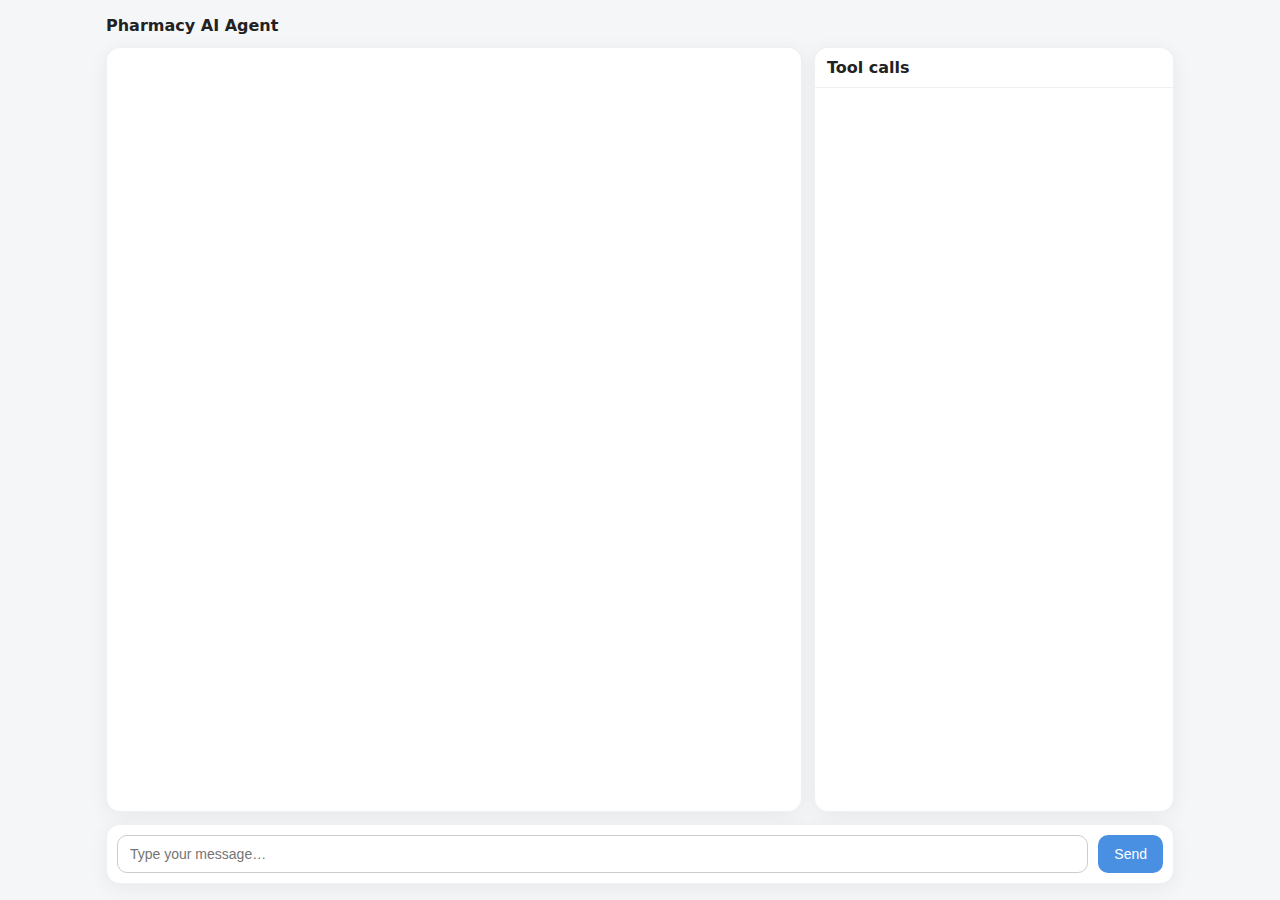
<file: frontend/index.html>
<!DOCTYPE html>
<html lang="en">

<head>
  <meta charset="UTF-8" />
  <meta name="viewport" content="width=device-width, initial-scale=1" />
  <title>Pharmacy AI Agent</title>
  <link rel="stylesheet" href="style.css" />
</head>

<body>
  <div id="app" class="with-inspector">
    <header id="topbar">
      <div id="title">Pharmacy AI Agent</div>
    </header>

    <div id="main">
      <div id="chat-shell">
        <div id="chat"></div>
      </div>

      <aside id="inspector">
        <div id="inspector-header">
          <div class="inspector-title">Tool calls</div>
        </div>
      </aside>
    </div>

    <form id="input-form">
      <input id="user-input" placeholder="Type your message…" autocomplete="off" />
      <button type="submit">Send</button>
    </form>
  </div>

  <script src="app.js?v=2"></script>
</body>

</html>
</file>
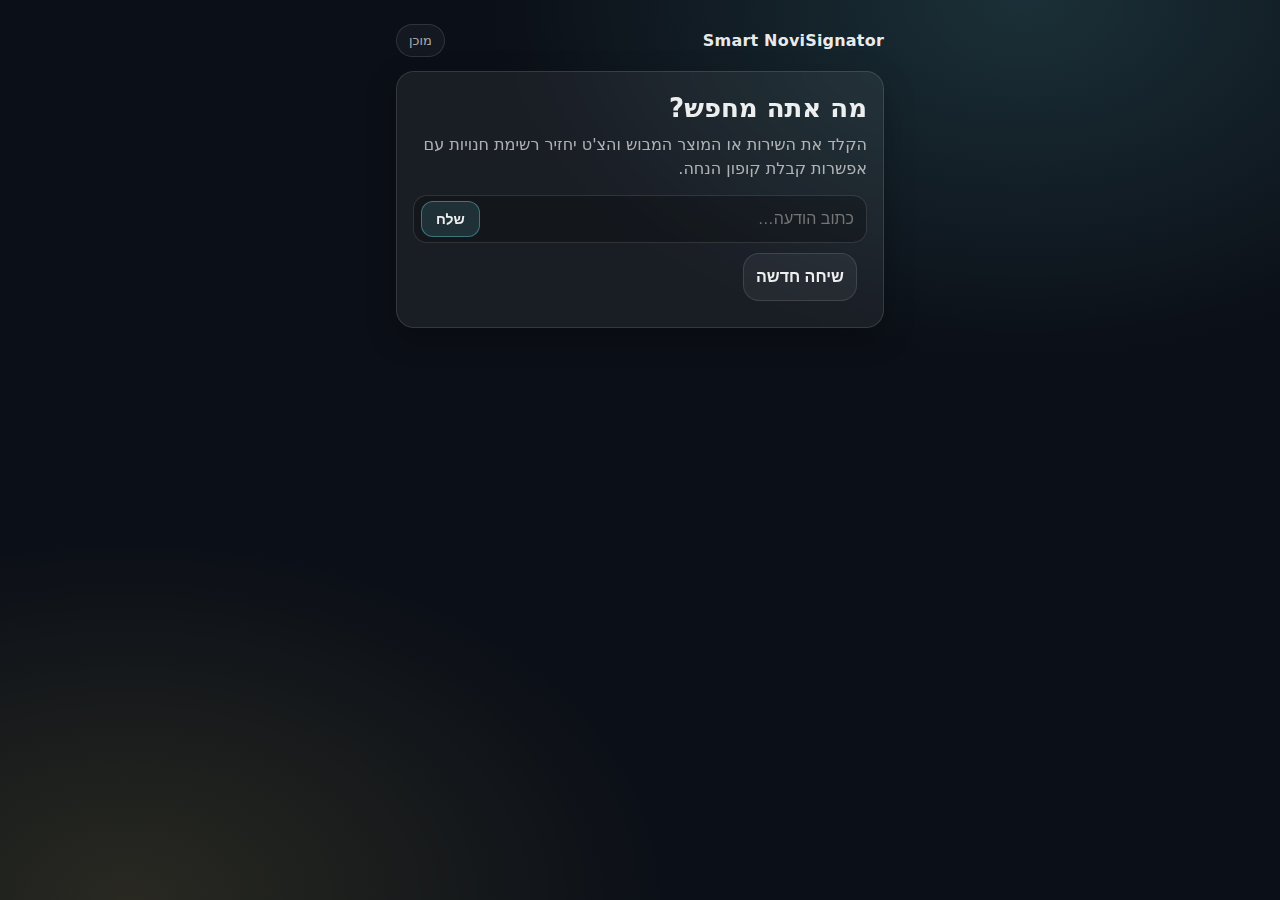
<file: mobile/index.html>
<!DOCTYPE html>
<html lang="he" dir="rtl">
<head>
  <meta charset="UTF-8" />
  <meta name="viewport" content="width=device-width, initial-scale=1.0" />
  <title>Smart NoviSignator</title>
  <link rel="stylesheet" href="style.css" />
</head>

<body>
  <div class="app">
    <!-- Top Bar -->
    <header class="topbar" role="banner">
      <div class="brand" aria-label="Smart Navigator">Smart NoviSignator</div>
      <div class="pill" id="statusPill" aria-live="polite">מוכן</div>
    </header>

    <!-- Screen: Chat (Main) -->
    <main class="screen active" id="screenChat" role="main" aria-label="צ׳אט">
      <section class="card chat">
        <div class="chat-header">
          <h1 class="title">מה אתה מחפש?</h1>
          <p class="subtitle">
           הקלד את השירות או המוצר המבוש והצ'ט יחזיר רשימת חנויות עם אפשרות קבלת קופון הנחה.
          </p>
        </div>

        <!-- Messages area -->
        <div class="messages" id="messages" aria-live="polite" aria-relevant="additions">
          <!-- Example bot message -->
          <div class="msg bot">
            <!-- <div class="bubble">
              היי! כתוב לי מה אתה מחפש (מוצר/חנות), ואני אציע חנויות קרובות.
            </div> -->
           
          </div>

          <!-- Example user message -->
          <!--
          <div class="msg user">
            <div class="bubble">נעלי ריצה לגשם</div>
            <div class="meta">אתה</div>
          </div>
          -->

          <!-- Example stores chips (bot) -->
          <div class="msg bot" id="storesMessage" hidden>
            <div class="bubble">
              מצאתי כמה אפשרויות. לחץ על חנות כדי לבחור:
              <div class="chips" id="storeChips" role="list">
                <!-- Chips injected by JS later -->
                <!-- Example:
                <button class="chip" data-store-id="nike" role="listitem">Nike</button>
                <button class="chip" data-store-id="adidas" role="listitem">Adidas</button>
                -->
              </div>
            </div>
            <div class="meta">בוט</div>
          </div>

          <!-- Example coupon question (bot) -->
          <div class="msg bot" id="couponQuestion" hidden >
            <div class="bubble">
             רוצה לקבל קופון הנחה? שלח את החנות הנבחרת לפרסום במסך ה NoviSign!
              <div class="actions" role="group" aria-label="בחירת קופון">
                <button class="primary" id="btnWantCoupon" type="button">כן, תן קופון</button>
                <button class="secondary" id="btnSkipCoupon" type="button">לא, המשך לניווט</button>
              </div>
            </div>
            <div class="meta">בוט</div>
          </div>

          <!-- Example coupon card (bot) -->
          <div class="msg bot" id="couponCardWrap" hidden>
            <div class="bubble">
              <div class="coupon-card" aria-label="כרטיס קופון">
                <div class="coupon-left">
                  <div class="label">קוד קופון</div>
                  <div class="code" id="couponCode">—</div>
                  <div class="desc" id="couponDesc">—</div>
                </div>
                <div class="coupon-right">
                  <div class="badge" id="couponStore">—</div>
                </div>
              </div>

              <div class="actions">
                <button class="primary" id="btnGoToNavigation" type="button">לניווט</button>
              </div>
            </div>
            <div class="meta">בוט</div>
          </div>

        </div>

        <!-- Composer -->
        <form class="composer" id="chatForm" autocomplete="off">
  <div class="input-wrap">
    <input
      class="input"
      id="chatInput"
      type="text"
      placeholder="כתוב הודעה…"
    />
    <button class="send-btn" type="submit">שלח</button>
  </div>
</form>

        <!-- Small helpers -->
        
          <button class="ghost" id="btnNewChat" type="button">שיחה חדשה</button>
        
      </section>
    </main>

    <!-- Screen: Navigation Video -->
    <main class="screen" id="screenNavigate" role="main" aria-label="ניווט">
      <section class="card nav">
        <div class="nav-header">
          <h1 class="title" id="navTitle">ניווט לחנות</h1>
          <p class="subtitle muted">צפה בסרטון קצר ותגיע בלי מפה.</p>
        </div>

        <div class="video-wrap">
          <video id="navVideo" controls playsinline>
            <source id="navVideoSrc" src="" type="video/mp4" />
          </video>
        </div>

        <div class="row">
          <button class="secondary" id="btnBackToChat" type="button">חזרה לצ׳אט</button>
          <button class="primary" id="btnRestartFromNav" type="button">חיפוש חדש</button>
        </div>
      </section>
    </main>

    <!-- Footer note -->
    <footer class="footer muted" role="contentinfo">
</footer>
  </div>
</body>
</html>
</file>
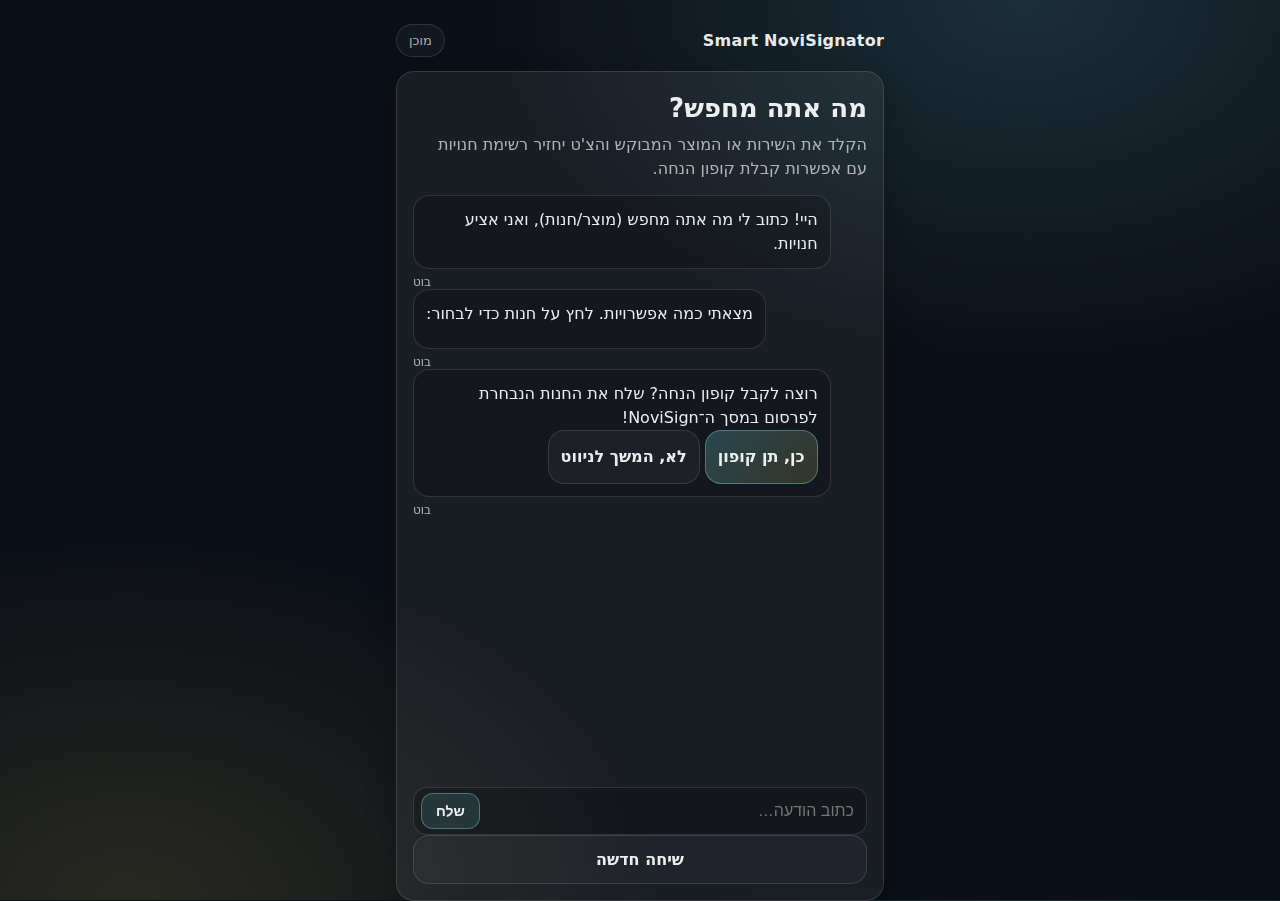
<file: mobile/templates/index.html>
<!DOCTYPE html>
<html lang="he" dir="rtl">
<head>
  <meta charset="UTF-8" />
  <meta name="viewport" content="width=device-width, initial-scale=1.0" />
  <title>Smart NoviSignator - Chat</title>
  <link rel="stylesheet" href="../static/style.css" />
</head>

<body>
  <div class="app">
    <header class="topbar" role="banner">
      <div class="brand" aria-label="Smart Navigator">Smart NoviSignator</div>
      <div class="pill" id="statusPill" aria-live="polite">מוכן</div>
    </header>

    <main role="main" aria-label="צ׳אט">
      <section class="card chat">
        <div class="chat-header">
          <h1 class="title">מה אתה מחפש?</h1>
          <p class="subtitle">
            הקלד את השירות או המוצר המבוקש והצ'ט יחזיר רשימת חנויות עם אפשרות קבלת קופון הנחה.
          </p>
        </div>

        <div class="messages" id="messages" aria-live="polite" aria-relevant="additions">
          <div class="msg bot">
            <div class="bubble">
              היי! כתוב לי מה אתה מחפש (מוצר/חנות), ואני אציע חנויות.
            </div>
            <div class="meta">בוט</div>
          </div>

          <div class="msg bot" id="storesMessage" hidden>
            <div class="bubble">
              מצאתי כמה אפשרויות. לחץ על חנות כדי לבחור:
              <div class="chips" id="storeChips" role="list"></div>
            </div>
            <div class="meta">בוט</div>
          </div>

          <div class="msg bot" id="couponQuestion" hidden>
            <div class="bubble">
              רוצה לקבל קופון הנחה? שלח את החנות הנבחרת לפרסום במסך ה־NoviSign!
              <div class="actions" role="group" aria-label="בחירת קופון">
                <!-- בדמו: פשוט לינקים לעמודים -->
                <a class="btn primary" href="coupon.html">כן, תן קופון</a>
                <a class="btn secondary" href="navigate.html">לא, המשך לניווט</a>
              </div>
            </div>
            <div class="meta">בוט</div>
          </div>
        </div>

        <form class="composer" id="chatForm" autocomplete="off">
          <div class="input-wrap">
            <input class="input" id="chatInput" type="text" placeholder="כתוב הודעה…" />
            <button class="send-btn" type="submit">שלח</button>
          </div>
        </form>

        <a class="btn ghost" href="index.html" id="btnNewChat">שיחה חדשה</a>
      </section>
    </main>

    <footer class="footer muted" role="contentinfo"></footer>
  </div>
  <script src="../static/chat.js"></script>
</body>
</html>
</file>
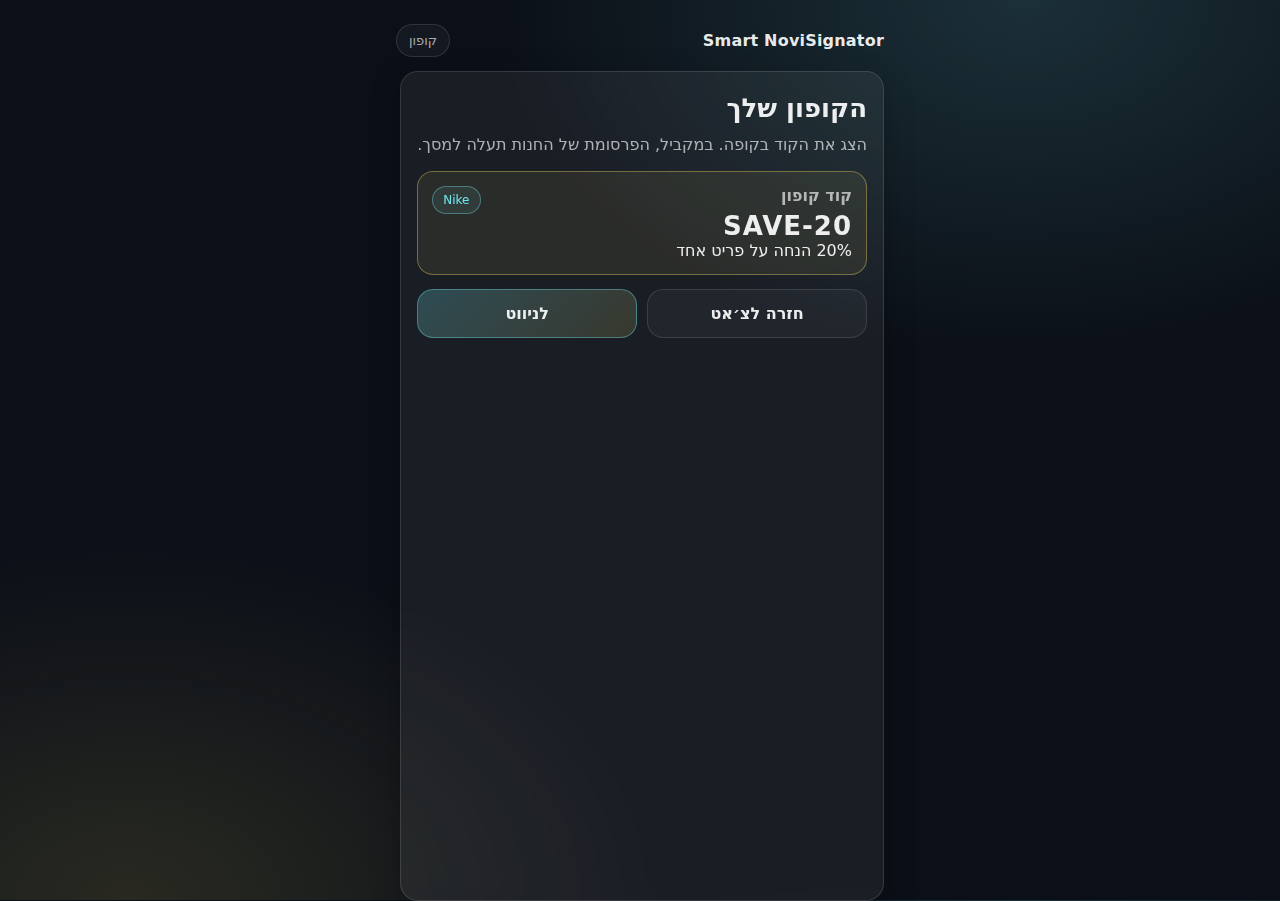
<file: mobile/templates/coupon.html>
<!DOCTYPE html>
<html lang="he" dir="rtl">
<head>
  <meta charset="UTF-8" />
  <meta name="viewport" content="width=device-width, initial-scale=1.0" />
  <title>Smart NoviSignator - Coupon</title>
  <link rel="stylesheet" href="../static/style.css" />
</head>

<body>
  <div class="app">
    <header class="topbar" role="banner">
      <div class="brand">Smart NoviSignator</div>
      <div class="pill" aria-live="polite">קופון</div>
    </header>

 
    <main role="main" aria-label="קופון">
      <section class="card">
        <h1 class="title">הקופון שלך</h1>
        <p class="subtitle muted">הצג את הקוד בקופה. במקביל, הפרסומת של החנות תעלה למסך.</p>

        <div class="coupon-card" aria-label="כרטיס קופון">
          <div class="coupon-left">
            <div class="label">קוד קופון</div>
            <div class="code" id="couponCode">SAVE-20</div>
            <div class="desc" id="couponDesc">20% הנחה על פריט אחד</div>
          </div>
          <div class="coupon-right">
            <div class="badge" id="couponStore">Nike</div>
          </div>
        </div>

        <div class="row" style="margin-top:14px;">
          <a class="btn secondary" href="index.html">חזרה לצ׳אט</a>
          <a class="btn primary" href="navigate.html">לניווט</a>
        </div>

      </section>
    </main>

    <footer class="footer muted" role="contentinfo"></footer>
  </div>
</body>
</html>
</file>
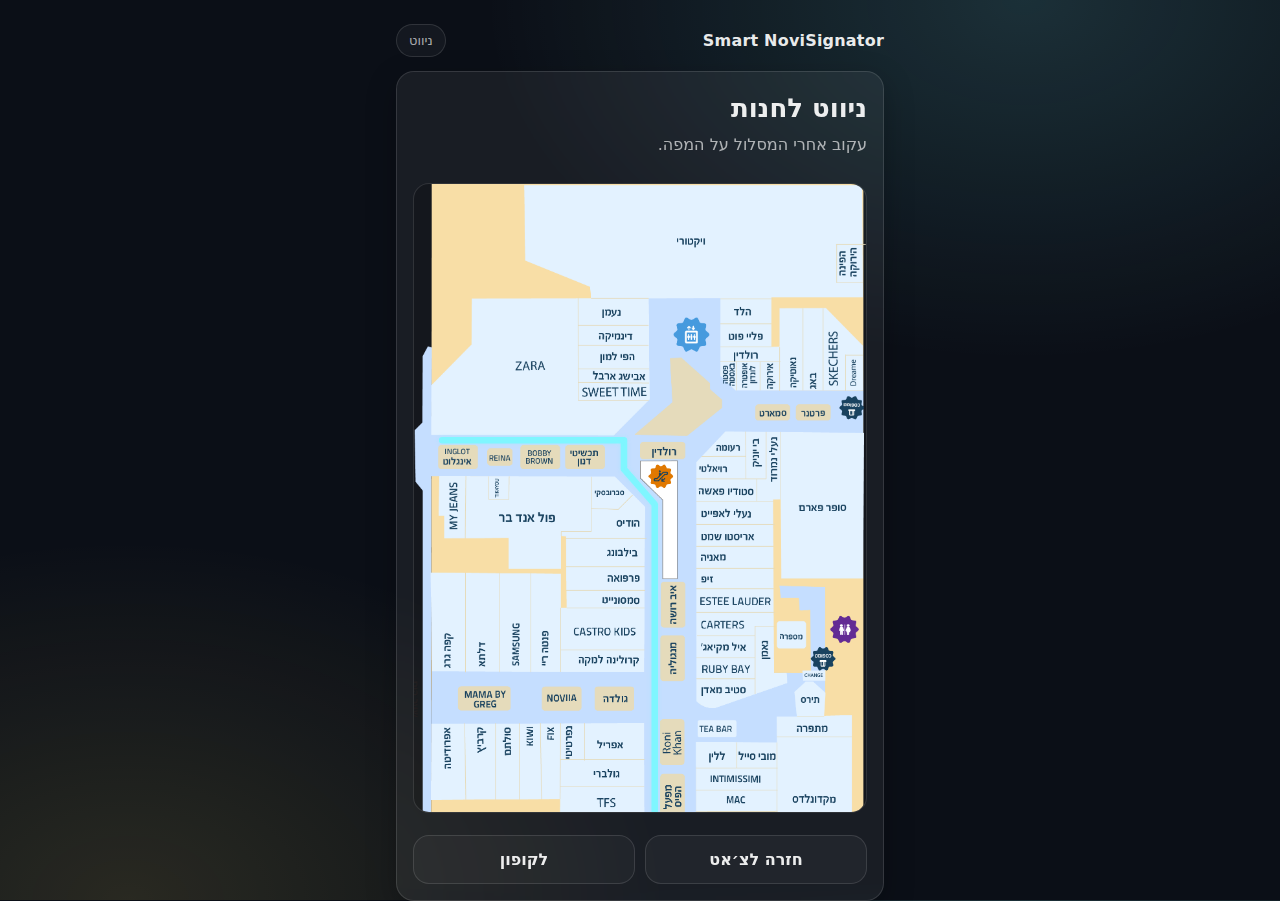
<file: mobile/templates/navigate.html>
<!DOCTYPE html>
<html lang="he" dir="rtl">

<head>
  <meta charset="UTF-8" />
  <meta name="viewport" content="width=device-width, initial-scale=1.0" />
  <title>Smart NoviSignator - Navigation</title>
  <link rel="stylesheet" href="../static/style.css" />
</head>

<body>
  <div class="app">
    <header class="topbar" role="banner">
      <div class="brand">Smart NoviSignator</div>
      <div class="pill" aria-live="polite">ניווט</div>
    </header>

    <main class="nav-screen" role="main" aria-label="ניווט לחנות">
      <section class="card nav-card">
        <div class="nav-header">
          <h1 class="title" id="navTitle">ניווט לחנות</h1>
          <p class="subtitle muted">עקוב אחרי המסלול על המפה.</p>
        </div>

        <!-- MAP AREA -->
        <div class="map-container" id="mapContainer">
  <div class="map-canvas">
    <img class="map-img" src="../static/assets/mall.png" alt="מפת הקניון" />

    <svg class="map-overlay" viewBox="0 0 1395 3645" preserveAspectRatio="xMidYMid meet">
      <path id="routePath" d="M87 791H648V880L743 988.5V2283V2297H545.5V2435L612.5 2504.5V2945"
            fill="none" stroke-width="20"
            stroke-linecap="round" stroke-linejoin="round"/>
    </svg>
  </div>
</div>


        <!-- ACTIONS -->
        <div class="row">
          <a class="btn secondary" href="index.html">חזרה לצ׳אט</a>
          <a class="btn ghost" href="coupon.html">לקופון</a>
        </div>
      </section>
    </main>

    <script src="../static/nav.js"></script>
  </div>
</body>

</html>
</file>
<file: frontend/style.css>
* {
  box-sizing: border-box;
}

html,
body {
  height: 100%;
  margin: 0;
  font-family: system-ui, -apple-system, Segoe UI, Roboto, Arial, sans-serif;
  background: #f5f6f8;
}

#app {
  height: 100%;
  max-width: 1100px;
  margin: 0 auto;
  padding: 16px;
  display: flex;
  flex-direction: column;
  gap: 12px;
}

#topbar {
  display: flex;
  align-items: center;
  justify-content: space-between;
  gap: 12px;
}

#title {
  font-weight: 600;
  color: #222;
}

#toggle-inspector {
  border: 1px solid rgba(0, 0, 0, 0.12);
  background: white;
  border-radius: 10px;
  padding: 8px 12px;
  cursor: pointer;
}

#main {
  flex: 1;
  min-height: 0;
  display: grid;
  grid-template-columns: 1fr 360px;
  gap: 12px;
}

#chat-shell {
  min-height: 0;
  background: #fff;
  border-radius: 14px;
  box-shadow: 0 4px 20px rgba(0, 0, 0, 0.06);
  border: 1px solid rgba(0, 0, 0, 0.06);
  padding: 14px;
  overflow: hidden;
}

#chat {
  height: 100%;
  overflow-y: auto;
  display: flex;
  flex-direction: column;
  gap: 10px;
  padding-right: 6px;
}

#chat>* {
  max-width: 80%;
  padding: 10px 14px;
  border-radius: 14px;
  white-space: pre-wrap;
  word-break: break-word;
}

#chat>*.user {
  align-self: flex-end;
  background: #e7f0ff;
  color: #003366;
  text-align: left;
}

#chat>*.assistant {
  align-self: flex-start;
  background: #f1f1f1;
  color: #222;
  text-align: left;
}

#chat>*:not(.user):not(.assistant) {
  align-self: center;
  background: #fafafa;
  border: 1px dashed #ddd;
  color: #444;
  font-size: 13px;
}

#inspector {
  min-height: 0;
  background: #fff;
  border-radius: 14px;
  box-shadow: 0 4px 20px rgba(0, 0, 0, 0.06);
  border: 1px solid rgba(0, 0, 0, 0.06);
  overflow: hidden;
  display: flex;
  flex-direction: column;
}

#inspector-header {
  display: flex;
  align-items: center;
  justify-content: space-between;
  padding: 10px 12px;
  border-bottom: 1px solid rgba(0, 0, 0, 0.06);
}

.inspector-title {
  font-weight: 600;
  color: #222;
}

#clear-inspector {
  border: 1px solid rgba(0, 0, 0, 0.12);
  background: white;
  border-radius: 10px;
  padding: 6px 10px;
  cursor: pointer;
}

#tool-log {
  flex: 1;
  min-height: 0;
  overflow-y: auto;
  padding: 10px 12px;
  display: flex;
  flex-direction: column;
  gap: 10px;
}

.tool-entry {
  border: 1px solid rgba(0, 0, 0, 0.08);
  border-radius: 12px;
  padding: 10px;
  background: #fafafa;
}

.tool-entry .tool-name {
  font-weight: 600;
  margin-bottom: 6px;
}

.tool-entry pre {
  margin: 0;
  padding: 10px;
  border-radius: 10px;
  background: #fff;
  border: 1px solid rgba(0, 0, 0, 0.06);
  overflow-x: auto;
  white-space: pre-wrap;
  word-break: break-word;
  font-family: ui-monospace, SFMono-Regular, Menlo, Monaco, Consolas, "Liberation Mono", monospace;
  font-size: 12px;
}

#input-form {
  display: flex;
  gap: 10px;
  background: #fff;
  border-radius: 14px;
  padding: 10px;
  box-shadow: 0 4px 20px rgba(0, 0, 0, 0.06);
  border: 1px solid rgba(0, 0, 0, 0.06);
}

#user-input {
  flex: 1;
  border: 1px solid #ccc;
  border-radius: 10px;
  padding: 10px 12px;
  font-size: 14px;
  outline: none;
}

#user-input:focus {
  border-color: #4a90e2;
}

#input-form button {
  border: none;
  border-radius: 10px;
  padding: 10px 16px;
  background: #4a90e2;
  color: #fff;
  cursor: pointer;
  font-size: 14px;
}

#input-form button:disabled {
  background: #aaa;
  cursor: not-allowed;
}

#app.inspector-hidden #main {
  grid-template-columns: 1fr;
}

#app.inspector-hidden #inspector {
  display: none;
}

@media (max-width: 820px) {
  #main { grid-template-columns: 1fr; }
  #inspector { display: none; }
  #app { padding: 10px; }
  #chat>* { max-width: 92%; }
}
#app.rtl #chat>*.user,
#app.rtl #chat>*.assistant {
  text-align: right;
}



.nav-screen{
  height: calc(100vh - 70px);
  display: flex;
}

.nav-card{
  display: flex;
  flex-direction: column;
  flex: 1;
  gap: 12px;
}


.map-container{
  position: relative;
  flex: 1;
  border-radius: 16px;
  border: 1px solid var(--stroke);
  overflow: auto;
  background: rgba(0,0,0,0.18);
}


.map-canvas{
  position: relative;
  width: 100%;
}


.map-img{
  display: block;
  width: 100%;
  height: auto;
}


.map-overlay{
  position: absolute;
  inset: 0;
  width: 100%;
  height: 100%;
  pointer-events: none;
}



.map-overlay{
  color: rgba(124,247,255,0.95); 
}

#routeOutline{
  stroke: rgba(0,0,0,0.45);
  filter: drop-shadow(0 0 10px rgba(124,247,255,0.20));
}


#routePath{
  stroke: rgba(124,247,255,0.95);
  filter: drop-shadow(0 0 8px rgba(124,247,255,0.35));
}

#routeFlow{
  stroke: rgba(255,255,255,0.55);
  filter: drop-shadow(0 0 6px rgba(255,255,255,0.18));
}

#arrowHead path{
  fill: currentColor; 
}


#routeOutline, #routePath, #routeFlow{
  stroke-linecap: round;
  stroke-linejoin: round;
}
</file>
<file: mobile/style.css>
:root{
      --bg: #0b0f17;
      --card: rgba(255,255,255,0.06);
      --stroke: rgba(255,255,255,0.12);
      --text: rgba(255,255,255,0.92);
      --muted: rgba(255,255,255,0.65);
      --accent: #7cf7ff;
      --accent2:#ffe66d;
      --danger:#ff6b6b;
      --radius: 18px;
    }
    *{box-sizing:border-box}
    body{
      margin:0;
      font-family: system-ui, -apple-system, Segoe UI, Roboto, Arial;
      background: radial-gradient(900px 600px at 80% 0%, rgba(124,247,255,0.14), transparent 60%),
                  radial-gradient(900px 600px at 10% 100%, rgba(255,230,109,0.12), transparent 60%),
                  var(--bg);
      color: var(--text);
      min-height:100vh;
      display:flex;
      justify-content:center;
    }
    .app{
      width:min(520px, 100%);
      padding:16px 16px 22px;
    }
    .topbar{
      display:flex;
      justify-content:space-between;
      align-items:center;
      margin: 8px 0 14px;
    }
    .brand{
      font-weight:800;
      letter-spacing:0.2px;
    }
    .pill{
      border:1px solid var(--stroke);
      background: rgba(255,255,255,0.04);
      padding:8px 12px;
      border-radius:999px;
      font-size:13px;
      color: var(--muted);
    }

    .card{
      background: var(--card);
      border: 1px solid var(--stroke);
      border-radius: var(--radius);
      padding: 16px;
      box-shadow: 0 10px 30px rgba(0,0,0,0.25);
      backdrop-filter: blur(10px);
    }
    h1{
      margin: 4px 0 8px;
      font-size: 26px;
      line-height:1.25;
    }
    p{margin:0 0 14px; color: var(--muted); line-height:1.5;}

    .couponQuestion{
      margin: 10px;
    }
   
    button{
      border:1px solid var(--stroke);
      background: rgba(255,255,255,0.05);
      color: var(--text);
      padding: 14px 12px;
      border-radius: 16px;
      font-size: 16px;
      font-weight: 700;
      cursor: pointer;
      transition: transform .06s ease, background .2s ease, border-color .2s ease;
      text-align:right;
    }
    button:active{ transform: scale(0.98); }
    button.primary{
      background: linear-gradient(135deg, rgba(124,247,255,0.22), rgba(255,230,109,0.14));
      border-color: rgba(124,247,255,0.35);
      align-items: center;
      margin: 5px;
    }
    button.ghost{
      margin: 10px;
    }
    .row{
      display:flex;
      gap:10px;
      margin-top: 10px;
    }
    .row button{ flex:1; }

    .input{
      width:100%;
      border-radius: 14px;
      border:1px solid var(--stroke);
      background: rgba(0,0,0,0.22);
      color: var(--text);
      padding: 14px 12px;
      font-size: 16px;
      outline:none;
    }
  
    .store strong{display:block}
    .store small{color:var(--muted)}
    .badge{
      font-size:12px;
      padding:6px 10px;
      border-radius:999px;
      border:1px solid rgba(124,247,255,0.35);
      color: rgba(124,247,255,0.9);
      background: rgba(124,247,255,0.08);
      white-space:nowrap;
    }

    video{
      width:100%;
      border-radius: 16px;
      border:1px solid var(--stroke);
      background: rgba(0,0,0,0.3);
    }

    .coupon{
      display:flex;
      align-items:center;
      justify-content:space-between;
      gap:12px;
      padding: 14px;
      border-radius: 16px;
      border:1px solid rgba(255,230,109,0.35);
      background: rgba(255,230,109,0.08);
      margin-top: 10px;
    }
    .code{
      font-size: 26px;
      font-weight: 900;
      letter-spacing: 1px;
    }
    .muted{ color: var(--muted); }

    .screen{ display:none; }
    .screen.active{ display:block; }

    .back{
      background: rgba(255,255,255,0.04);
      border-color: var(--stroke);
      font-weight:700;
    }


.composer {
  margin-top: 12px;
}

.input-wrap{
  position: relative;
  width: 100%;
}

.input-wrap .input{
  width: 100%;
  border-radius: 14px;
  border:1px solid var(--stroke);
  background: rgba(0,0,0,0.22);
  color: var(--text);
  padding: 14px 12px 14px 56px; 
  font-size: 16px;
  outline:none;
}

.send-btn{
  position:absolute;
  top:50%;
  left:8px;
  transform: translateY(-50%);
  height: 36px;
  padding: 0 14px;
  border-radius: 12px;
  border:1px solid rgba(124,247,255,0.35);
  background: rgba(124,247,255,0.12);
  color: var(--text);
  font-size: 14px;
  font-weight: 800;
  cursor: pointer;
  white-space: nowrap;
}

.send-btn:active{ transform: translateY(-50%) scale(0.98); }

@media (max-width: 360px){
  .send-btn{ padding: 0 10px; font-size: 13px; }
  .input-wrap .input{ padding-left: 50px; }
}
</file>
<file: mobile/static/style.css>
:root{
  --bg: #0b0f17;
  --card: rgba(255,255,255,0.06);
  --stroke: rgba(255,255,255,0.12);
  --text: rgba(255,255,255,0.92);
  --muted: rgba(255,255,255,0.65);
  --accent: #7cf7ff;
  --accent2:#ffe66d;
  --danger:#ff6b6b;
  --radius: 18px;
}

*{ box-sizing:border-box }

html, body{
  margin:0;
  padding:0;
  height: 100%;
}

body{
  font-family: system-ui, -apple-system, Segoe UI, Roboto, Arial;
  background: radial-gradient(900px 600px at 80% 0%, rgba(124,247,255,0.14), transparent 60%),
              radial-gradient(900px 600px at 10% 100%, rgba(255,230,109,0.12), transparent 60%),
              var(--bg);
  color: var(--text);
  min-height:100vh;
  display:flex;
  justify-content:center;
}

main {
  height: calc(100vh - 70px); /* 70px ≈ גובה ה-topbar */
  display: flex;
}


.app{
  width:min(520px, 100%);
  padding:16px 16px 22px;
}

.topbar{
  display:flex;
  justify-content:space-between;
  align-items:center;
  margin: 8px 0 14px;
}

.brand{
  font-weight:800;
  letter-spacing:0.2px;
}

.pill{
  border:1px solid var(--stroke);
  background: rgba(255,255,255,0.04);
  padding:8px 12px;
  border-radius:999px;
  font-size:13px;
  color: var(--muted);
}

.quick-nav{
  display:flex;
  gap:10px;
  margin: 0 0 14px;
}

.card{
  background: var(--card);
  border: 1px solid var(--stroke);
  border-radius: var(--radius);
  padding: 16px;
  box-shadow: 0 10px 30px rgba(0,0,0,0.25);
  backdrop-filter: blur(10px);
}

h1{
  margin: 4px 0 8px;
  font-size: 26px;
  line-height:1.25;
}

p{
  margin:0 0 14px;
  color: var(--muted);
  line-height:1.5;
}

.muted{ color: var(--muted); }

/* Buttons (works for <button> and <a>) */
button, .btn{
  border:1px solid var(--stroke);
  background: rgba(255,255,255,0.05);
  color: var(--text);
  padding: 14px 12px;
  border-radius: 16px;
  font-size: 16px;
  font-weight: 700;
  cursor: pointer;
  transition: transform .06s ease, background .2s ease, border-color .2s ease;
  text-align:right;
  text-decoration:none;
  display:inline-flex;
  align-items:center;
  justify-content:center;
  gap:8px;
}

button:active, .btn:active{ transform: scale(0.98); }

.btn.primary, button.primary{
  background: linear-gradient(135deg, rgba(124,247,255,0.22), rgba(255,230,109,0.14));
  border-color: rgba(124,247,255,0.35);
}

.btn.secondary, button.secondary{
  background: rgba(255,255,255,0.04);
  border-color: var(--stroke);
  font-weight:700;
}

.btn.ghost, button.ghost{
  background: rgba(255,255,255,0.03);
}

.row{
  display:flex;
  gap:10px;
  margin-top: 10px;
}
.row .btn, .row button{ flex:1; }

/* Chat */

.messages {
  flex: 1;
  overflow-y: auto;
  padding-bottom: 8px;
}
.msg{
  display:flex;
  flex-direction:column;
  gap:6px;
}

.msg.user{ align-items:flex-start; }
.msg.bot{ align-items:flex-end; }

.bubble{
  max-width: 92%;
  border:1px solid var(--stroke);
  background: rgba(0,0,0,0.18);
  padding: 12px 12px;
  border-radius: 16px;
  line-height:1.5;
}

.msg.user .bubble{
  background: rgba(124,247,255,0.10);
  border-color: rgba(124,247,255,0.25);
}

.meta{
  font-size: 12px;
  color: var(--muted);
}

/* chips */
.chips{
  display:flex;
  flex-wrap:wrap;
  gap:10px;
  margin-top:10px;
}

.chip{
  border:1px solid var(--stroke);
  background: rgba(255,255,255,0.05);
  color: var(--text);
  padding: 10px 12px;
  border-radius: 999px;
  font-weight: 800;
  cursor:pointer;
}

/* Composer */
.composer {
  margin-top: 8px;
}

.input-wrap{
  position: relative;
  width: 100%;
}

.input{
  width: 100%;
  border-radius: 14px;
  border:1px solid var(--stroke);
  background: rgba(0,0,0,0.22);
  color: var(--text);
  padding: 14px 12px 14px 56px; 
  font-size: 16px;
  outline:none;
}

.send-btn{
  position:absolute;
  top:50%;
  left:8px;
  transform: translateY(-50%);
  height: 36px;
  padding: 0 14px;
  border-radius: 12px;
  border:1px solid rgba(124,247,255,0.35);
  background: rgba(124,247,255,0.12);
  color: var(--text);
  font-size: 14px;
  font-weight: 800;
  cursor: pointer;
  white-space: nowrap;
}
.send-btn:active{ transform: translateY(-50%) scale(0.98); }

@media (max-width: 360px){
  .send-btn{ padding: 0 10px; font-size: 13px; }
  .input{ padding-left: 50px; }
}

/* Coupon card */
.coupon-card{
  display:flex;
  align-items:stretch;
  justify-content:space-between;
  gap:12px;
  padding: 14px;
  border-radius: 16px;
  border:1px solid rgba(255,230,109,0.35);
  background: rgba(255,230,109,0.08);
  margin-top: 10px;
}
.card.chat {
  display: flex;
  flex-direction: column;
  flex: 1;
}



.coupon-left .label{
  color: var(--muted);
  font-weight:700;
  margin-bottom: 6px;
}

.code{
  font-size: 26px;
  font-weight: 900;
  letter-spacing: 1px;
}

.badge{
  font-size:12px;
  padding:6px 10px;
  border-radius:999px;
  border:1px solid rgba(124,247,255,0.35);
  color: rgba(124,247,255,0.9);
  background: rgba(124,247,255,0.08);
  white-space:nowrap;
}

/* Video */
video{
  width:100%;
  border-radius: 16px;
  border:1px solid var(--stroke);
  background: rgba(0,0,0,0.3);
}

.nav-screen{
  height: calc(100vh - 70px);
  display: flex;
}

.nav-card{
  display: flex;
  flex-direction: column;
  flex: 1;
  gap: 12px;
}

.map-container{
  position: relative;
  flex: 1;
  border-radius: 16px;
  border: 1px solid var(--stroke);
  overflow: auto;            /* ✅ מאפשר גלילה */
  background: rgba(0,0,0,0.18);
}

/* פנימי: קובע את "קנבס המפה" */
.map-canvas{
  position: relative;
  width: 100%;
}

/* המפה עצמה - שומרת יחס, ממלאת רוחב */
.map-img{
  display: block;
  width: 100%;
  height: auto;              /* ✅ הגובה גדל => יהיה scroll */
}

/* overlay יושב בדיוק על התמונה */
.map-overlay{
  position: absolute;
  inset: 0;
  width: 100%;
  height: 100%;
  pointer-events: none;
}

/* Route styling */
#routePath{
  stroke: rgba(124,247,255,0.95);
  filter: drop-shadow(0 0 6px rgba(124,247,255,0.35));
}

#startDot, #endDot{
  fill: rgba(255,255,255,0.95);
  stroke: rgba(124,247,255,0.75);
  stroke-width: 10;
}
</file>
